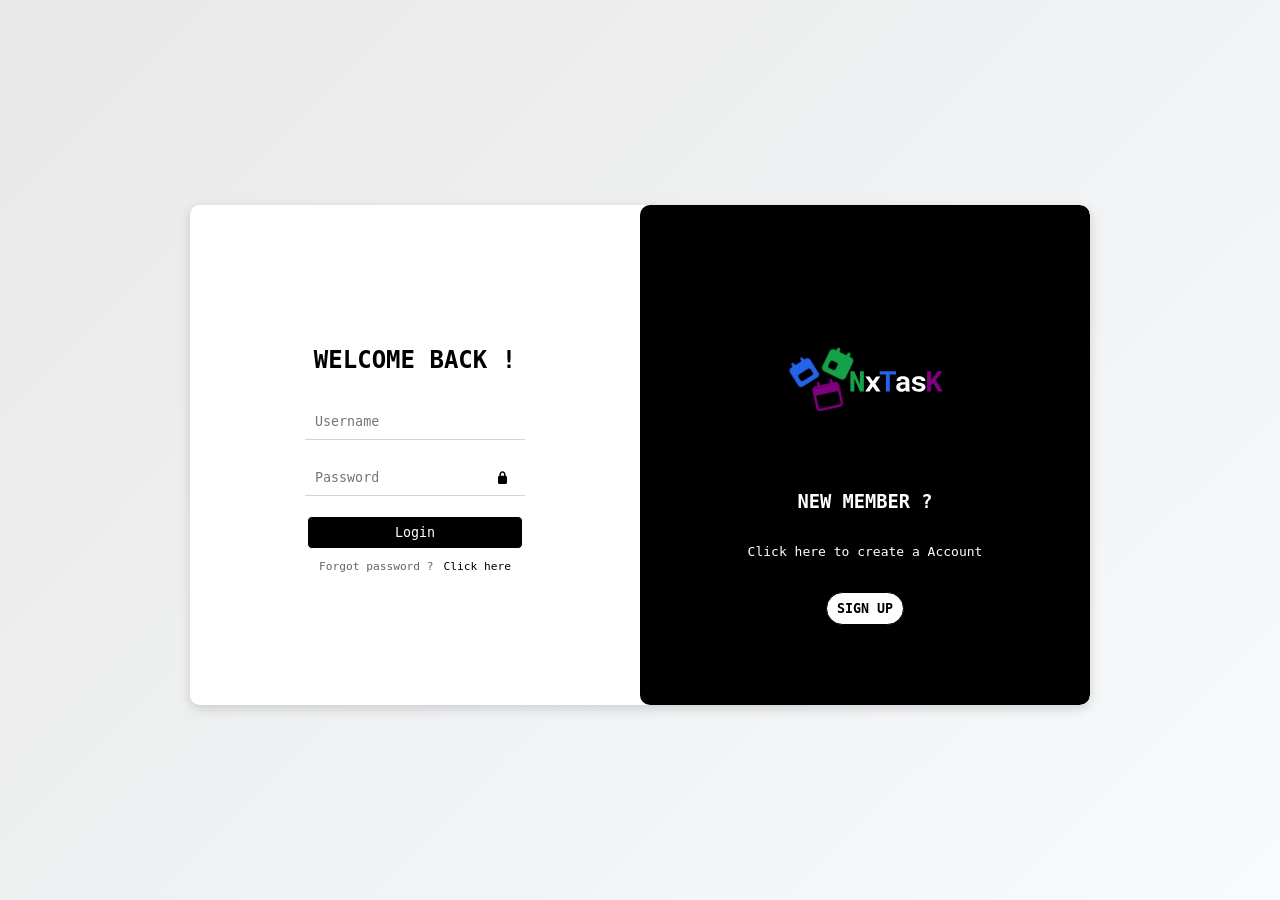
<file: html/index.html>
<!DOCTYPE html>
<html lang="en">
<head>
    <meta charset="UTF-8">
    <meta name="viewport" content="width=device-width, initial-scale=1.0">
    <link rel="stylesheet" href="/css/style.css">
     <link rel="icon"  href="/assests/imgs/NexTak.png">
    <title>Login | Signup</title>
</head>
<body>
    <main id="main" class="login-main">
        
        <div class="container">
            <div class="login-container" id="login-container">
                <h2 id="title">WELCOME BACK !</h2>
                <form class="input-forms login-form" onsubmit="login(event)" id="login-form">
                    <div class="inputs">
                        <input type="text" id="username" name="username" placeholder="Username">
                    </div>
                    <div class="inputs">
                       <svg  class="password-lock lock-password"  xmlns="http://www.w3.org/2000/svg" viewBox="0 0 640 640"><!--!Font Awesome Free v7.2.0 by @fontawesome - https://fontawesome.com License - https://fontawesome.com/license/free Copyright 2026 Fonticons, Inc.--><path d="M256 160L256 224L384 224L384 160C384 124.7 355.3 96 320 96C284.7 96 256 124.7 256 160zM192 224L192 160C192 89.3 249.3 32 320 32C390.7 32 448 89.3 448 160L448 224C483.3 224 512 252.7 512 288L512 512C512 547.3 483.3 576 448 576L192 576C156.7 576 128 547.3 128 512L128 288C128 252.7 156.7 224 192 224z"/></svg>
                       <svg  class="password-lock show-password" xmlns="http://www.w3.org/2000/svg" viewBox="0 0 640 640"><!--!Font Awesome Free v7.2.0 by @fontawesome - https://fontawesome.com License - https://fontawesome.com/license/free Copyright 2026 Fonticons, Inc.--><path d="M256 160C256 124.7 284.7 96 320 96C351.7 96 378 119 383.1 149.3C386 166.7 402.5 178.5 420 175.6C437.5 172.7 449.2 156.2 446.3 138.7C436.1 78.1 383.5 32 320 32C249.3 32 192 89.3 192 160L192 224C156.7 224 128 252.7 128 288L128 512C128 547.3 156.7 576 192 576L448 576C483.3 576 512 547.3 512 512L512 288C512 252.7 483.3 224 448 224L256 224L256 160z"/></svg>
                       <input type="password" id="password-login" name="password" placeholder="Password">
                    </div>
                    <button type="submit" class="login-button">Login</button>
                </form>
                <div class="forgot-password login-form" id="forgot-password"> 
                    <p>Forgot password ? </p>
                    <a href="index.html"> Click here</a>
                </div>
                <form class="input-forms hide" onsubmit="signUp(event)" id="signup-forms">
                    <div class="inputs">
                        <input type="text" id="username-signup" name="username" placeholder="Username" required>
                    </div>
                    <div class="inputs" id="password-container">
                        <div class="password-lock-show-container">
                            <svg  class="password-lock lock-password"  xmlns="http://www.w3.org/2000/svg" viewBox="0 0 640 640"><!--!Font Awesome Free v7.2.0 by @fontawesome - https://fontawesome.com License - https://fontawesome.com/license/free Copyright 2026 Fonticons, Inc.--><path d="M256 160L256 224L384 224L384 160C384 124.7 355.3 96 320 96C284.7 96 256 124.7 256 160zM192 224L192 160C192 89.3 249.3 32 320 32C390.7 32 448 89.3 448 160L448 224C483.3 224 512 252.7 512 288L512 512C512 547.3 483.3 576 448 576L192 576C156.7 576 128 547.3 128 512L128 288C128 252.7 156.7 224 192 224z"/></svg>
                            <svg  class="password-lock show-password" xmlns="http://www.w3.org/2000/svg" viewBox="0 0 640 640"><!--!Font Awesome Free v7.2.0 by @fontawesome - https://fontawesome.com License - https://fontawesome.com/license/free Copyright 2026 Fonticons, Inc.--><path d="M256 160C256 124.7 284.7 96 320 96C351.7 96 378 119 383.1 149.3C386 166.7 402.5 178.5 420 175.6C437.5 172.7 449.2 156.2 446.3 138.7C436.1 78.1 383.5 32 320 32C249.3 32 192 89.3 192 160L192 224C156.7 224 128 252.7 128 288L128 512C128 547.3 156.7 576 192 576L448 576C483.3 576 512 547.3 512 512L512 288C512 252.7 483.3 224 448 224L256 224L256 160z"/></svg>
                        </div>
                        <input id="password-signup" type="password" id="password-signup" name="password" placeholder="Password">
                        <p id="password-message" class="password-message">*Min 8 chars: upper, lower, number, special.</p>
                    
                    </div>
                    <div class="inputs">
                        <input type="text" id="name-signup" name="name" placeholder="Full Name" required>
                    </div>
                    <div class="inputs">
                        <input type="email" id="email-signup" name="email" placeholder="Email" required>
                    </div>
                    <div class="inputs">
                        <input type="file" id="file-signup" name="profile-image" placeholder="Profile Image" accept="image/png, image/jpeg"  required>
                        <p class="password-message" >*Only PNG and JPEG files</p>
                    </div>
                    <button type="submit"  class="signup-button" >SIGN UP</button>
                </form>
            </div>
            <div class="signup-container"  id="signup-container">
                <div class="text-login" id="text-login">
                    <img src="/assests/imgs/NexTask Logo.svg"  alt="logo" class="logo">
                    <h3>NEW MEMBER ?</h3>
                    <p>Click here to create a Account </p>
                    <button onclick="openSignUp()">SIGN UP</button>
                </div>
                <div class="text-signup hide" id="text-signup">
                    <img src="/assests/imgs/NexTask Logo.svg"  alt="logo" class="logo">

                    <h3>ALREADY MEMBER ?</h3>
                    <p>Click here to Login</p>
                    <button onclick="openLogin()">LOGIN</button>
                </div>
            </div>
        </div>
    </main>
</body>
<script src="/js/scrpit.js"></script>
</html>
</file>
<file: css/style.css>
:root{
     --font-family: "Roboto Mono", monospace;
    --today-info-color : linear-gradient(135deg, #000, #444);
    --color-bg-main: #F8FAFC;
    --color-white: #ffffff;
    --color-black: #000000;
     --color-todo-green: #14a248;
    --color-todo-green-bg: #89ffb4cf;

    --color-todo-blue: #2563eb;
    --color-todo-blue-bg: #3f78f4b5;

    --color-todo-purple: #800080;
    --color-todo-purple-bg: rgba(128, 0, 128, 0.588);

  
}

body{
    margin: 0;
    padding: 0;
    font-family: var(--font-family);
}

button{
    font-family: var(--font-family);
}




main{
    background: linear-gradient(135deg, #e8e8e8,var(--color-bg-main)); 
    position: relative;
    width: 100%;
    min-height: 100vh;
    display: flex;
    align-items: center;
    justify-content: center;
    flex-direction: column;
    overflow: hidden;
   
}


nav{
    height: 64px;
    background-image: var(--today-info-color) ;
    width: 100%;
    display: flex;
    justify-content: space-between;
    align-items: center;
    color: var(--color-white);
    position: fixed;
    top: 0px;
    z-index: 11;
     

}
.logo{
    width: 150px;
    object-fit: contain;
    transform: rotate(-90deg);

}
.user-image{
    width: 40px;
    height: 40px;
    border-radius: 50%;
}
.logout{

    margin-right: 10px;
    padding: 8px;
    align-self: center;
    background: var(--today-info-color) !important;
    color: var(--color-white) !important;
    border: var(--color-white) 1px solid;
    border-radius: 5px;
    display: flex;
    gap: 8px;
    align-items: center;
    justify-content: center;
    font-family: var(--font-family);
    transition: all 0.3s ease-in;
}
.logout:hover{
    background: rgb(255, 255, 255) !important;
    color: #000000 !important;
    border: rgb(0, 0, 0) 1px solid !important;
    cursor: pointer !important;
}
.home-button{
    font-size: 20px;
color:var(--today-info-color);
margin-right: 10px;
transition: all 0.5s ease-in;
}
.home-button:hover{
    transform: scale(1.05);
    cursor: pointer;
}
.user-logout{
    display: flex;
    align-items: center;
    gap: 25px;
    
}

.user-profile{
    color: var(--color-white);
    border: var(--color-white) 1px solid;
    padding: 5px;
    width: 40px;
    height: 40px;
    border-radius: 50%;
    transition: all 0.5s ease-in-out;
    
}
.user-profile:hover{
    cursor: pointer;
    box-shadow: var(--color-black) 1px 1px 5px;

    transform: scale(1.05);
}
.container , .profile-container{
    margin-top: 10px;
    background: white;
    width: 90%;
    max-width: 900px;
    height: auto;
    min-height: 500px;
    border-radius: 10px;
    box-shadow: 0 4px 12px rgba(0, 0, 0, 0.15);
    display: flex;
    overflow: hidden;
    flex-wrap: wrap;
    position: relative;


}
.login-container{
    background: white;
    display: flex;
    align-items: center;
    justify-content: center;
    flex: 1;
    flex-direction: column;
    border-radius: 10px;
     transition: all 0.3s ease-in;
}
.input-forms{
    display: flex;
    flex-direction: column;
    font-family: var(--font-family);
    position: relative;
    transform: translateX(0);
    opacity: 1;
    transition: all 0.4s ease;

}
.input-forms.hide{
    opacity: 0;
    transform: translateX(20px);
}

.login-button , .signup-button{
    width: 90%;
    margin-top: 10px;
    padding: 8px;
    align-self: center;
    background: #000;
    color: white;
    border: white 1px solid;
    border-radius: 5px;
    
    font-family: var(--font-family);
    transition: all 0.3s ease-in;
}
.login-button:hover , .signup-button:hover{
    background: white;
    color: black;
    border: #000 1px solid;
    cursor: pointer;
}
.forgot-password{
    display: flex;
    align-items: center;
    gap: 10px;
    font-size: 0.7rem;
}
.forgot-password p {
    text-decoration: none;
    color: #636363;
} 
.forgot-password a{
    text-decoration: none;
    color: #000;
}

.password-lock{
    width: 15px;
    height: 15px;

    align-self: center;
    margin-left: 0px;
        position: absolute;
    left: 200px;
    top: 50%;
    transform: translateY(-50%);
    
}

input{
    padding: 10px;
    margin: 10px;
   
    min-width: 200px;
    border: none;
    border-bottom:#6e69694b 1px solid;
    font-family: var(--font-family);

}
input:focus{
    outline: none;
    border-bottom: #2525258c 1px solid;
    background: linear-gradient( white , #6e696927 );
}

.signup-container{
    flex: 1;
     background: #000;
    color: white;
    display: flex;
    align-items: center;
    justify-content: center;
    text-align: center;
    gap: 20px;
    border-radius: 10px;
    transition: all 0.3s ease-in;
}
.text-login button , .text-signup button{
    background: white;
    color: #000;
    font-family: var(--font-family);
    padding: 8px 10px;
    outline: none;
    border: black 1px solid;
    border-radius: 40px;
    margin-top: 20px;
    font-weight: 600;
    text-align: center;
    transition: all 0.2s ease-in;
}
.text-login button:hover , .text-signup button:hover{
    background: #000;
    color: white;
    border: white 1px solid;
    cursor: pointer;
}
.text-login p , .text-signup p {
    font-family: var(--font-family);
    font-size: small;
    text-align: center;
}
.text-login{
    display: flex;
    justify-content: center;
    align-items: center;
    flex-direction: column;
}
.password-message {
    font-family: var(--font-family);
    font-size: 10px;
    text-align: start;
    margin-left: 10px;
    color: red;
    transition: all 0.5ms ease-in;
}
.password-lock-show-container{
    position: absolute;
    display: flex;
    align-items: center;
    justify-content: center;
    top: 30px;
}
.change-login-container{
    transform: translateX(100%)  ;
    transition: transform 0.5s ease;
}

.change-signup-container{
    transform: translateX(-100%)  ;
    transition: transform 0.5s ease;
}
.hide{
   opacity: 0;
    pointer-events: none;
    position: absolute;

}
.show-password{
    opacity: 0%;
}
.lock-password{
    opacity: 100%;
}

.inputs {
    position: relative;
}

/*Start the Home page css*/


.profile-container {
    padding: 30px;
    display: flex;
    flex-direction: column;
    align-items: center;
}


.profile-container h2 {
    margin-bottom: 20px;
    font-size: 1.8rem;
    font-weight: 600;
}


.main-profile {
    width: 100%;
    max-width: 600px;
    background: #fff;
    border-radius: 12px;
    padding: 40px 30px 30px;
    box-shadow: 0 8px 25px rgba(0,0,0,0.1);
    position: relative;
}


.image-container {
    position: absolute;
    top: -60px;
    
    transform: translateX(-50%);
    width: 120px;
    height: 120px;
    border-radius: 50%;
    background: #000;
    display: flex;
    align-items: center;
    justify-content: center;
    transition: all 0.5s ease-in;
}

.image-content {
    width: 92%;
    height: 92%;
    border-radius: 50%;
    background: rgb(255, 255, 255);
}


.edit-button-profile {
    
    position: absolute;
    bottom: 0;
    right: 5px;
    width: 25px;
    height: 25px;
    background: #fff;
    border-radius: 50%;
    padding: 5px;
    border: 1px solid #ccc;
    cursor: pointer;
    transition: all 0.2s ease-in;

}
.edit-button-profile:hover{
    scale: 1.05;
}

.details-conatiner {
    margin-top: 80px;
    width: 100%;
}


.userdeatils-row {
    display: flex;
    flex-direction: column;
    gap: 20px;
}


.user-inputs {
    display: flex;
    align-items: center;
    justify-content: start;
    gap: 10px;
    width: 100%;
}


.user-inputs label {
    min-width: 90px;
    font-size: 0.9rem;
    color: #444;
}

.user-inputs div{
    display: flex;
    width: 100%;
    align-items: center;

}
.user-inputs div input {
    flex: 1;
    padding: 10px;
    border: none;
    border-bottom: 1px solid #ccc;
    transition: 0.3s;
    width: 100%;
}


.user-inputs input:focus {
    border-bottom: 1px solid #000;
    background: #f9f9f9;
}
.user-inputs input:disabled{
    cursor: not-allowed;
    border-bottom: 1px solid #000;
    background: #f9f9f9;
}
button:disabled , button:disabled:hover{
    background: #555555;
    color: #ffffff;
    cursor: not-allowed;
}
.edit-button {
    width: 18px;
    height: 18px;
    cursor: pointer;
    opacity: 0.6;
    transition: 0.2s;
}

.edit-button:hover {
    opacity: 1;
    transform: scale(1.1);
}


.correct {
    display: none;
}
.xmark{
    display: none;
}

.profile-image{
    width: 100%;
    height: 100%;
    border-radius: 50%;
    object-fit:fill;


}


@media (max-width: 600px) {
    .main-profile {
        padding: 50px 20px 20px;
    }

    .user-inputs {
        flex-direction: column;
        align-items: flex-start;
    }

    .user-inputs label {
        min-width: auto;
    }
}
@media (max-width: 768px) {
    .container {
       flex-direction: column;
        height: 600px;
    }

    .login-container,
    .signup-container {
       
        height: auto;
    }
    .change-signup-container{
        transform: translateX(0);
    }
    .change-login-container{
        transform: translateX(0);
    }
    .signup-container {
        padding: 20px;
    }

   
    button{
        margin-top: 5px;
        margin-bottom: 5px;
    }
    .image-container{
        top: -20px;
        left: 40px;
    }
   
}


.notification{

    width: 300px;
    border-radius:20px  0px 0px 0px;
    height: 80px;
    background: var(--color-white);
    position: absolute;
    top: 80px;
    right: 10px;
    padding: 5px;
    box-shadow: #00000066 1px 1px 5px;

    animation: notification-movement 0.5s linear 0.2ms 1;
    transition: all 0.2s ease-in;
    z-index: 250;
}
.notification-message{
    font-family: var(--font-family);
    font-weight: 100;
    font-size: medium;
    text-align: center;
    text-justify: distribute;
}
.progress-bar{
    width: 100%;
    height: 7px;
    background: #000;
    position: absolute;
    bottom: 0px;
    left: 0px;
    animation: progress-animation 5s linear 0.2ms 1 ;
}

.fail{
    color: red;
    background: red;
}


@keyframes progress-animation {
    0%{
        width: 0;
    }
    100%{
        width: 100%;
    }
}

@keyframes notification-movement {
    0%{
        right: -320px;
    }
    100%{
        right: 10px;
    }
}


.popup-image{
    position: absolute;
    background: #ffffff;
    width: 250px;
   
    z-index: 50;
    top: 50%;
    left: 50%;
    transform: translate(-50% , -50%);
    
    box-shadow: #636363 1px 1px 5px;
    text-align: center;
    display: flex;
    
    flex-direction: column;
    border-radius: 10px;
   

}
.popup-image-container{
    background: #000;
    width: 100px;
    height: 100px;
    border-radius: 50%;
    align-self: center;
}
.popup-image-container img {
    width: 100%;
    height: 100%;
    object-fit: cover;
    border-radius: 50%;
}
.popup-input input{
    width: 50%;
}
.confirm{
    padding: 8px;
    align-self: center;
    background: #000;
    color: white;
    border: white 1px solid;
    border-radius: 5px;
    margin-bottom: 5px;
    font-family: var(--font-family);
    transition: all 0.3s ease-in;
}
.confirm:hover{
    background: white;
    color: #000;
    border: rgb(0, 0, 0) 1px solid;
    cursor: pointer;
}
.popup-header{
    display: flex;
    align-items: center;
    justify-content: space-between;
    padding: 10px ;
}
.close-popup{
    width: 20px;
    height: 20px;
    border: #000 1px solid;
    color: #000;
    border-radius: 5px;
    opacity: 0.5;
    transition: all 0.5ms ease-in;
}
.close-popup:hover{
    cursor: pointer;
    opacity: 1;
   
}

.overlay {
    position: fixed;
    inset: 0;
    background: rgba(0, 0, 0, 0.3);
    backdrop-filter: blur(5px);
    display: flex;
    align-items: center;
    justify-content: center;
    z-index: 25;
}

#loader {
    position: fixed;
    top: 0;
    left: 0;
    width: 100%;
    height: 100vh;
    background: #ffffff; 
    display: flex;
    justify-content: center;
    align-items: center;
    z-index: 5;
}


.spinner {
    width: 40px;
    height: 40px;
    border: 4px solid #ddd;
    border-image: linear-gradient(90deg, var(--color-todo-blue) ,var(--color-todo-green) , var(--color-todo-purple)) 1;
    border-radius: 50%;
    animation: spin 1s linear infinite;
}

@keyframes spin {
    100% { transform: rotate(360deg); }
}


.hidden {
    display: none !important;
}
footer{
    width: 100%;
    height: 30px;
    background: #000;
    margin-top: 20px;
    color: white;
    text-align: center;
    display: flex;
    align-items: center;
    justify-content: center;
    position: fixed;
    bottom: 0;

}
</file>
